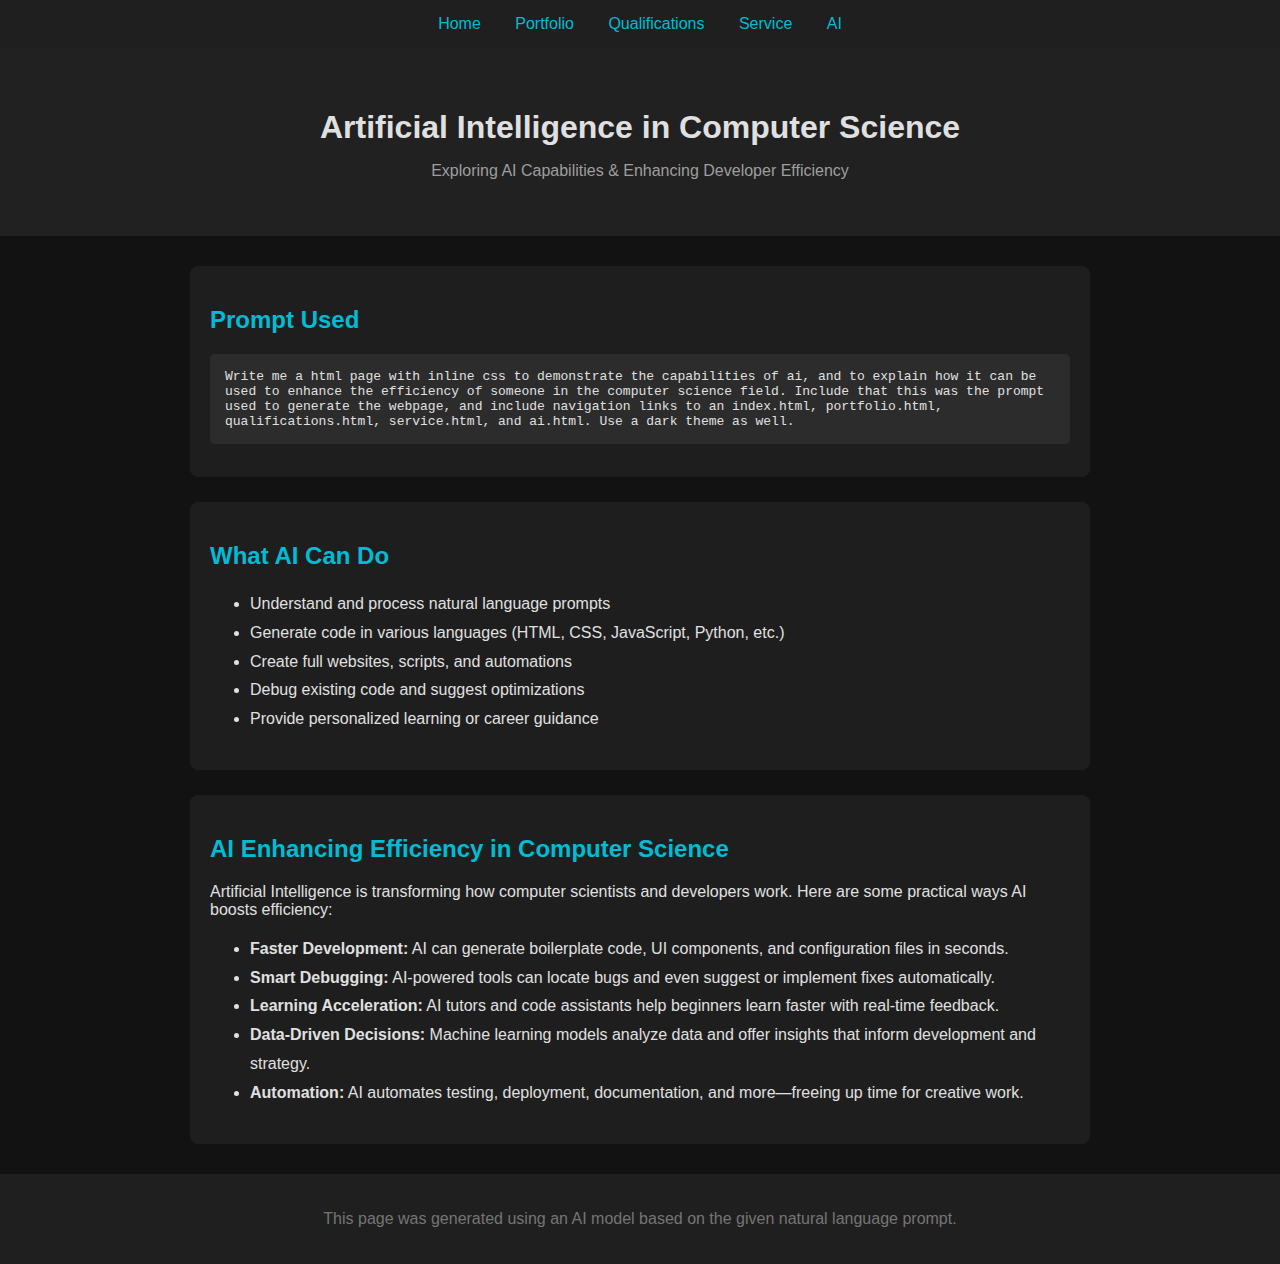
<file: ai.html>
<!DOCTYPE html>
<html lang="en">
<head>
  <meta charset="UTF-8">
  <title>AI in Computer Science</title>
</head>
<body style="margin: 0; font-family: Arial, sans-serif; background-color: #121212; color: #e0e0e0;">

  <!-- Navigation Bar -->
  <nav style="background-color: #1f1f1f; padding: 15px; text-align: center;">
    <a href="index.html" style="margin: 0 15px; color: #00bcd4; text-decoration: none;">Home</a>
    <a href="portfolio.html" style="margin: 0 15px; color: #00bcd4; text-decoration: none;">Portfolio</a>
    <a href="qualifications.html" style="margin: 0 15px; color: #00bcd4; text-decoration: none;">Qualifications</a>
    <a href="service.html" style="margin: 0 15px; color: #00bcd4; text-decoration: none;">Service</a>
    <a href="ai.html" style="margin: 0 15px; color: #00bcd4; text-decoration: none;">AI</a>
  </nav>

  <!-- Header Section -->
  <header style="padding: 40px 20px; background-color: #212121; text-align: center;">
    <h1 style="margin-bottom: 10px;">Artificial Intelligence in Computer Science</h1>
    <p style="color: #9e9e9e;">Exploring AI Capabilities & Enhancing Developer Efficiency</p>
  </header>

  <!-- Main Content -->
  <main style="padding: 30px; max-width: 900px; margin: auto;">

    <!-- Prompt Section -->
    <section style="background-color: #1e1e1e; padding: 20px; border-radius: 8px; margin-bottom: 25px;">
      <h2 style="color: #00bcd4;">Prompt Used</h2>
      <p style="font-family: monospace; background-color: #2c2c2c; padding: 15px; border-radius: 5px;">
        Write me a html page with inline css to demonstrate the capabilities of ai, and to explain how it can be used to enhance the efficiency of someone in the computer science field. Include that this was the prompt used to generate the webpage, and include navigation links to an index.html, portfolio.html, qualifications.html, service.html, and ai.html. Use a dark theme as well.
      </p>
    </section>

    <!-- AI Capabilities -->
    <section style="background-color: #1e1e1e; padding: 20px; border-radius: 8px; margin-bottom: 25px;">
      <h2 style="color: #00bcd4;">What AI Can Do</h2>
      <ul style="line-height: 1.8;">
        <li>Understand and process natural language prompts</li>
        <li>Generate code in various languages (HTML, CSS, JavaScript, Python, etc.)</li>
        <li>Create full websites, scripts, and automations</li>
        <li>Debug existing code and suggest optimizations</li>
        <li>Provide personalized learning or career guidance</li>
      </ul>
    </section>

    <!-- Efficiency in CS -->
    <section style="background-color: #1e1e1e; padding: 20px; border-radius: 8px;">
      <h2 style="color: #00bcd4;">AI Enhancing Efficiency in Computer Science</h2>
      <p>
        Artificial Intelligence is transforming how computer scientists and developers work. Here are some practical ways AI boosts efficiency:
      </p>
      <ul style="line-height: 1.8;">
        <li><strong>Faster Development:</strong> AI can generate boilerplate code, UI components, and configuration files in seconds.</li>
        <li><strong>Smart Debugging:</strong> AI-powered tools can locate bugs and even suggest or implement fixes automatically.</li>
        <li><strong>Learning Acceleration:</strong> AI tutors and code assistants help beginners learn faster with real-time feedback.</li>
        <li><strong>Data-Driven Decisions:</strong> Machine learning models analyze data and offer insights that inform development and strategy.</li>
        <li><strong>Automation:</strong> AI automates testing, deployment, documentation, and more—freeing up time for creative work.</li>
      </ul>
    </section>

  </main>

  <!-- Footer -->
  <footer style="text-align: center; padding: 20px; background-color: #1f1f1f; color: #757575;">
    <p>This page was generated using an AI model based on the given natural language prompt.</p>
  </footer>

</body>
</html>
</file>
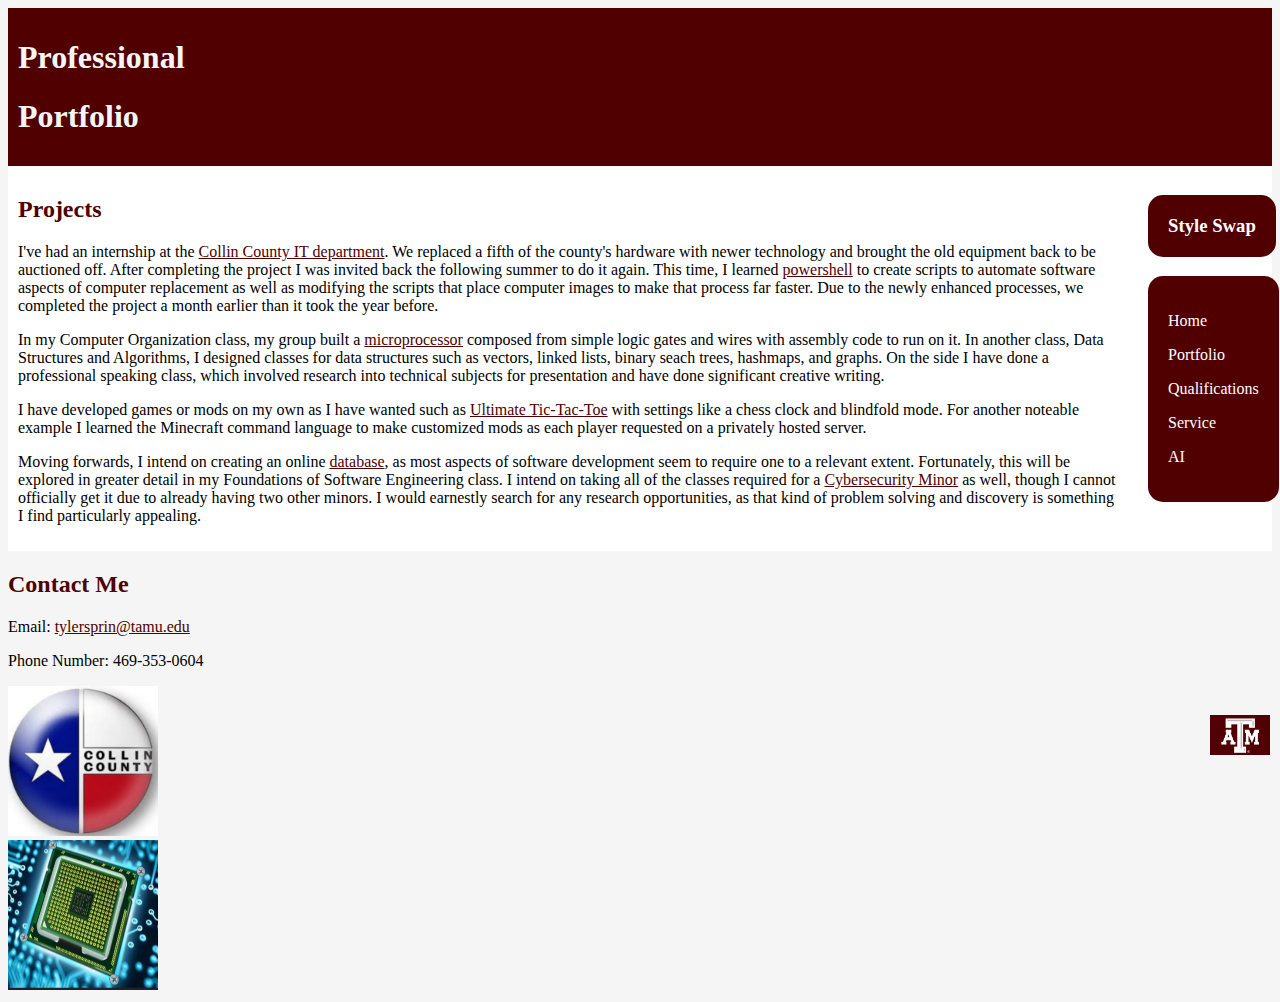
<file: portfolio.html>
<!DOCTYPE html>
<html>
    <head> 
        <link rel="stylesheet" type="text/css" href="styleOne.css"></link>
        <title>Tyler Springfield</title> 
        <!-- Designed By: The Wizard (Tyler Springfield): Spring --> 
    </head> 
    <body>
        <div class="flexTitle">
        <div>
            <h1>Professional</h1>
            <h1>Portfolio</h1>
        </div>
        </div>
    </body> 
    <body>
        <nav class="mainBody">
        <div class="flexBody">
        <div>
        <nav class="left">
            <h2>Projects</h2>
            <p>I've had an internship at the <a href="https://www.collincountytx.gov/Government/Information-Technology" target="_blank">Collin County IT department</a>. We replaced a fifth of the county's hardware with newer technology and brought the old equipment back to be auctioned off. After completing the project I was invited back the following summer to do it again. This time, I learned <a href="https://learn.microsoft.com/en-us/powershell/" target="_blank">powershell</a> to create scripts to automate software aspects of computer replacement as well as modifying the scripts that place computer images to make that process far faster. Due to the newly enhanced processes, we completed the project a month earlier than it took the year before.</p>
            <p>In my Computer Organization class, my group built a <a href="https://www.ibm.com/think/topics/microprocessor" target="_blank">microprocessor</a> composed from simple logic gates and wires with assembly code to run on it. In another class, Data Structures and Algorithms, I designed classes for data structures such as vectors, linked lists, binary seach trees, hashmaps, and graphs. On the side I have done a professional speaking class, which involved research into technical subjects for presentation and have done significant creative writing.</p>
            <p>I have developed games or mods on my own as I have wanted such as <a href="https://en.wikipedia.org/wiki/Ultimate_tic-tac-toe" target="_blank">Ultimate Tic-Tac-Toe</a> with settings like a chess clock and blindfold mode. For another noteable example I learned the Minecraft command language to make customized mods as each player requested on a privately hosted server.</p>
            <p>Moving forwards, I intend on creating an online <a href="https://www.ibm.com/think/topics/database" target="_blank">database</a>, as most aspects of software development seem to require one to a relevant extent. Fortunately, this will be explored in greater detail in my Foundations of Software Engineering class. I intend on taking all of the classes required for a <a href="https://catalog.tamu.edu/undergraduate/engineering/computer-science/cybersecurity-minor/" target="_blank">Cybersecurity Minor</a> as well, though I cannot officially get it due to already having two other minors. I would earnestly search for any research opportunities, as that kind of problem solving and discovery is something I find particularly appealing.</p>
        </nav>
        </div>
        <div itemid="right">
            <h3><nav class="links">Style Swap</nav></h3>
            <nav class="links">
            <p><a href="index.html" class="directLinks">Home</a></p>
            <p><a href="portfolio.html" class="directLinks">Portfolio</a></p>
            <p><a href="qualifications.html" class="directLinks">Qualifications</a></p>
            <p><a href="service.html" class="directLinks">Service</a></p>
            <p><a href="ai.html" class="directLinks">AI</a></p>
            </nav>
        </nav>
        </div>
    </body> 
    <body>
        <nav class="contact">
            <h2>Contact Me</h2>
            <p>Email: <a href="https://mail.google.com/" target="_blank">tylersprin@tamu.edu</a></p>
            <p>Phone Number: 469-353-0604</p>
        </nav>
        <nav class="cc">
            <img src="cc.png" style="width:150px;height:150px;">
        </nav>
        <nav class="microprocessor">
            <img src="microprocessor.png" style="width:150px;height:150px;">
        </nav>
        <nav class="logo">
            <img src="logo.png"  style="width:60px;height:40px;" style="text-align: right;">
        </nav>
    </body> 
</html>
</file>
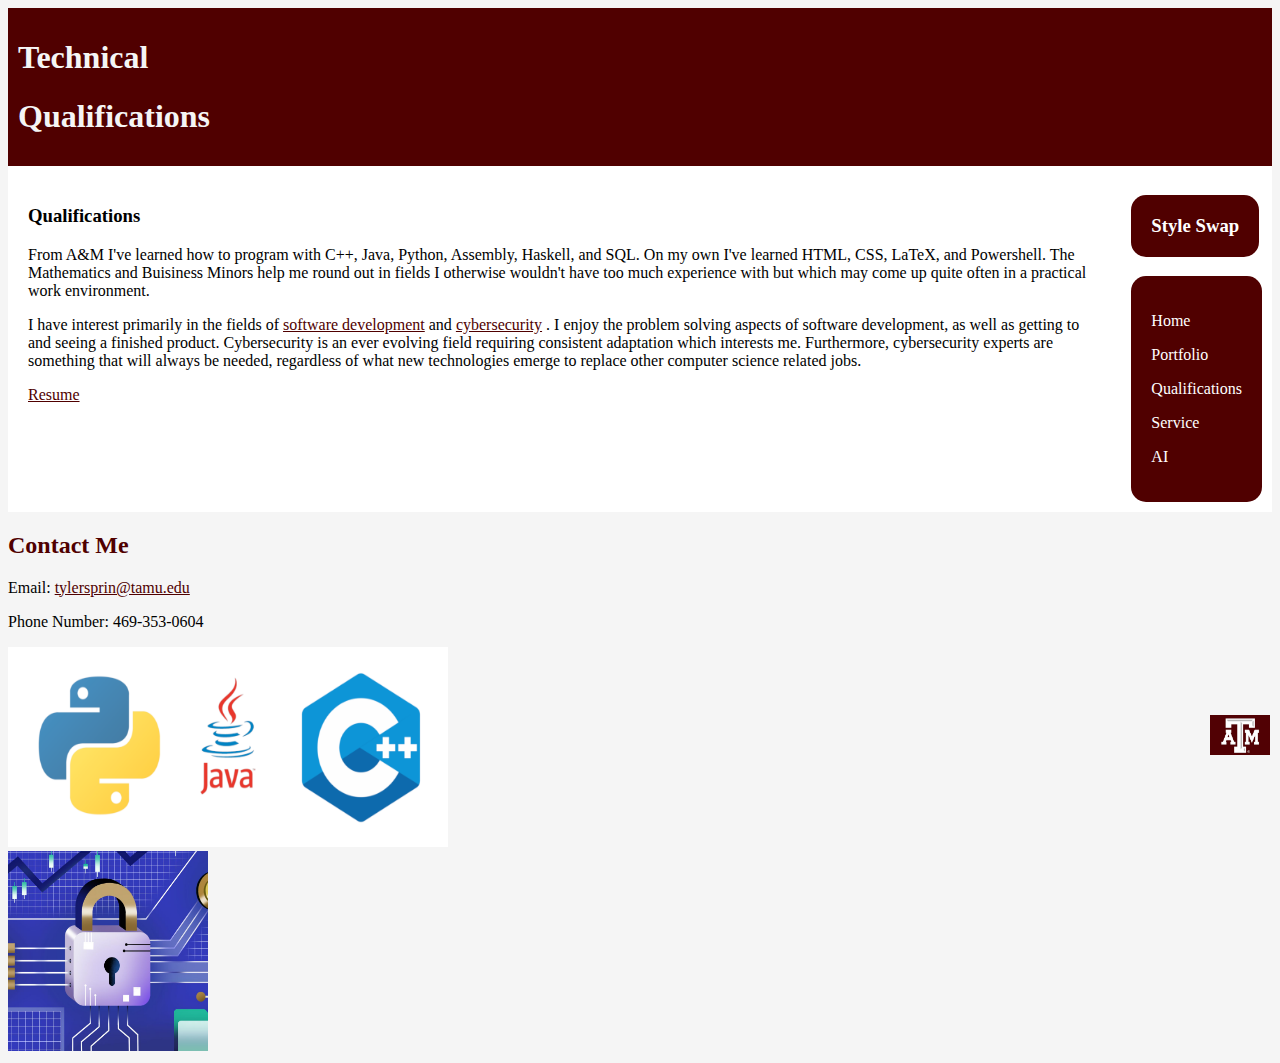
<file: qualifications.html>
<!DOCTYPE html>
<html>
    <head> 
        <link rel="stylesheet" type="text/css" href="styleOne.css"></link>
        <title>Tyler Springfield</title> 
        <!-- Designed By: The Wizard (Tyler Springfield): Spring --> 
    </head> 
    <body>
        <div class="flexTitle">
        <div>
            <h1>Technical</h1>
            <h1>Qualifications</h1>
        </div>
        </div>
    </body> 
    <body>
        <nav class="mainBody">
        <div class="flexBody">
        <div>
        <div style="padding: 10px">
            <h3>Qualifications</h3>
            <p>From A&M I've learned how to program with C++, Java, Python, Assembly, Haskell, and SQL. On my own I've learned HTML, CSS, LaTeX, and Powershell. The Mathematics and Buisiness Minors help me round out in fields I otherwise wouldn't have too much experience with but which may come up quite often in a practical work environment.</p>
            <p>I have interest primarily in the fields of <a href="https://www.ibm.com/think/topics/software-development" target="_blank">software development</a>  and <a href="https://www.ibm.com/think/topics/cybersecurity#:~:text=Cybersecurity%20is%20the%20practice%20of,and%20specifically%2C%20cyber%20risk%20management." target="_blank">cybersecurity</a> . I enjoy the problem solving aspects of software development, as well as getting to and seeing a finished product. Cybersecurity is an ever evolving field requiring consistent adaptation which interests me. Furthermore, cybersecurity experts are something that will always be needed, regardless of what new technologies emerge to replace other computer science related jobs.</p>
            <p><a href="c:\Users\Tyler\Downloads\Tyler Springfield.pdf" target="_blank">Resume</a></p>
        </div>
        </div>
        <div itemid="right">
            <h3><nav class="links">Style Swap</nav></h3>
            <nav class="links">
            <p><a href="index.html" class="directLinks">Home</a></p>
            <p><a href="portfolio.html" class="directLinks">Portfolio</a></p>
            <p><a href="qualifications.html" class="directLinks">Qualifications</a></p>
            <p><a href="service.html" class="directLinks">Service</a></p>
            <p><a href="ai.html" class="directLinks">AI</a></p>
            </nav>
        </nav>
        </div>
    </body> 
    <body>
        <nav class="contact">
            <h2>Contact Me</h2>
            <p>Email: <a href="https://mail.google.com/" target="_blank">tylersprin@tamu.edu</a></p>
            <p>Phone Number: 469-353-0604</p>
        </nav>
        <nav class="bigThree">
            <img src="theBigOnes.png" style="width:440px;height:200px;">
        </nav>
        <nav class="cyber">
            <img src="cyber.png" style="width:200px;height:200px;">
        </nav>
        <nav class="logo">
            <img src="logo.png"  style="width:60px;height:40px;" style="text-align: right;">
        </nav>
    </body> 
</html>
</file>
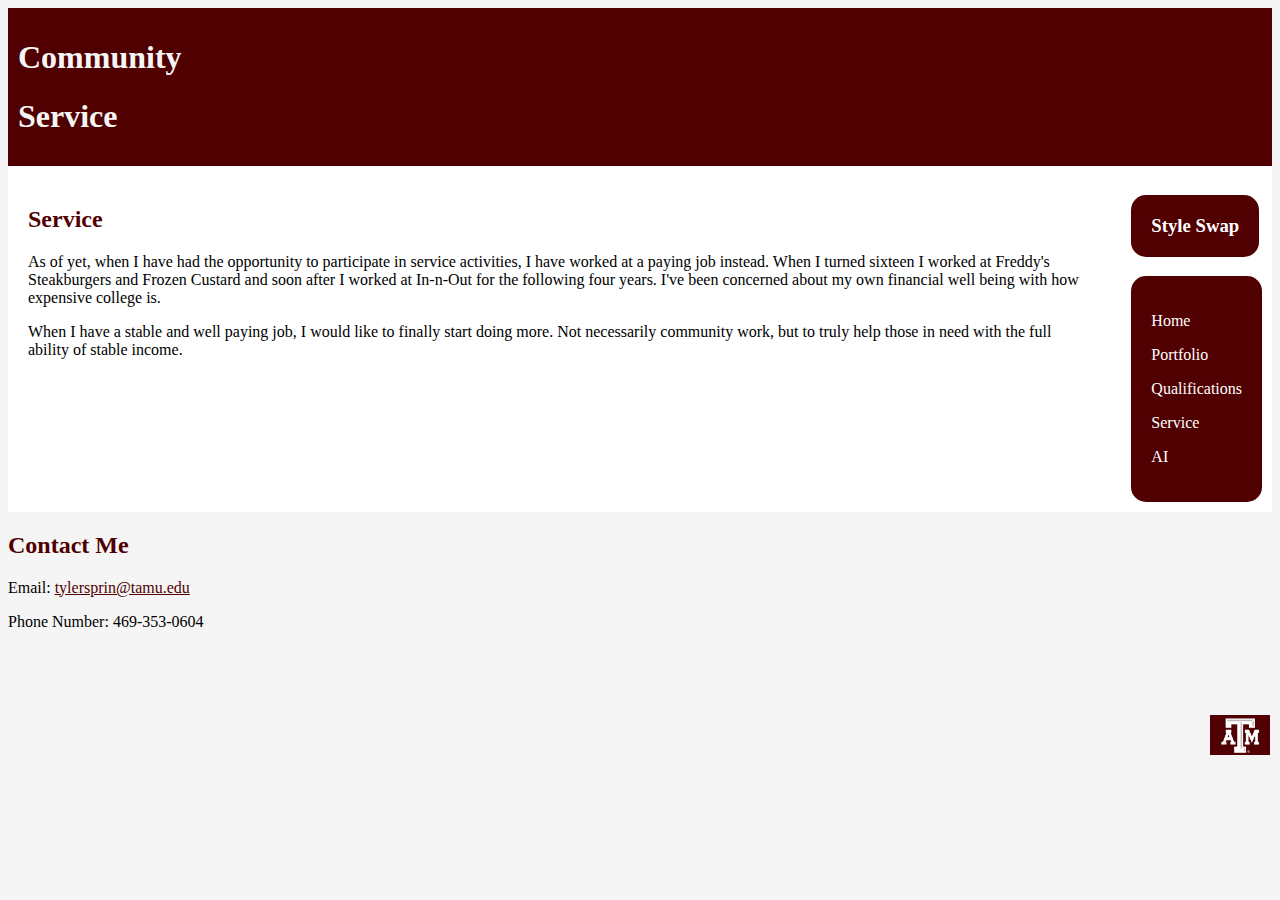
<file: service.html>
<!DOCTYPE html>
<html>
    <head> 
        <link rel="stylesheet" type="text/css" href="styleOne.css"></link>
        <title>Tyler Springfield</title> 
        <!-- Designed By: The Wizard (Tyler Springfield): Spring --> 
    </head> 
    <body>
        <div class="flexTitle">
        <div>
            <h1>Community</h1>
            <h1>Service</h1>
        </div>
        </div>
    </body> 
    <body>
        <nav class="mainBody">
        <div class="flexBody">
        <div>
        <div style="padding: 10px">
            <h2>Service</h2>
            <p>As of yet, when I have had the opportunity to participate in service activities, I have worked at a paying job instead. When I turned sixteen I worked at Freddy's Steakburgers and Frozen Custard and soon after I worked at In-n-Out for the following four years. I've been concerned about my own financial well being with how expensive college is.</p>
            <p>When I have a stable and well paying job, I would like to finally start doing more. Not necessarily community work, but to truly help those in need with the full ability of stable income.</p>
        </div>
        </div>
        <div itemid="right">
            <h3><nav class="links">Style Swap</nav></h3>
            <nav class="links">
            <p><a href="index.html" class="directLinks">Home</a></p>
            <p><a href="portfolio.html" class="directLinks">Portfolio</a></p>
            <p><a href="qualifications.html" class="directLinks">Qualifications</a></p>
            <p><a href="service.html" class="directLinks">Service</a></p>
            <p><a href="ai.html" class="directLinks">AI</a></p>
            </nav>
        </nav>
        </div>
    </body> 
    <body>
        <nav class="contact">
            <h2>Contact Me</h2>
            <p>Email: <a href="https://mail.google.com/" target="_blank">tylersprin@tamu.edu</a></p>
            <p>Phone Number: 469-353-0604</p>
        </nav>
        <nav class="logo">
            <img src="logo.png"  style="width:60px;height:40px;" style="text-align: right;">
        </nav>
    </body> 
</html>
</file>
<file: styleOne.css>
body
{
    background-color: #F5F5F5;
}

h1
{
    color: #F5F5F5;
}

h2
{
    color: #500000
}

a
{
    color: #500000
}

.directLinks
{
    color: #ffffff;
    text-decoration: none;
}

.mainBody
{
    background-color: #ffffff;
}

.logo
{ 
    position: absolute;
    top: 715px;
    right: 10px;
}

.links
{
    background-color: #500000;
    padding: 20px;
    border-radius: 15px;
    display: inline-block;
    color: #ffffff
}

.flexTitle
{
    display: flex;
    background-color: #500000;
}
.flexTitle > div 
{
    flex: 3;
    padding: 10px;
}

.flexBody
{
    display: flex;
    background-color: #ffffff;
    justify-content: space-between;
    gap: 10px;
}
.flexBody > div
{
    padding: 10px;
}
.left
{
    width: 1100px;
}
#red
{
    color:#500000;
}
</file>
